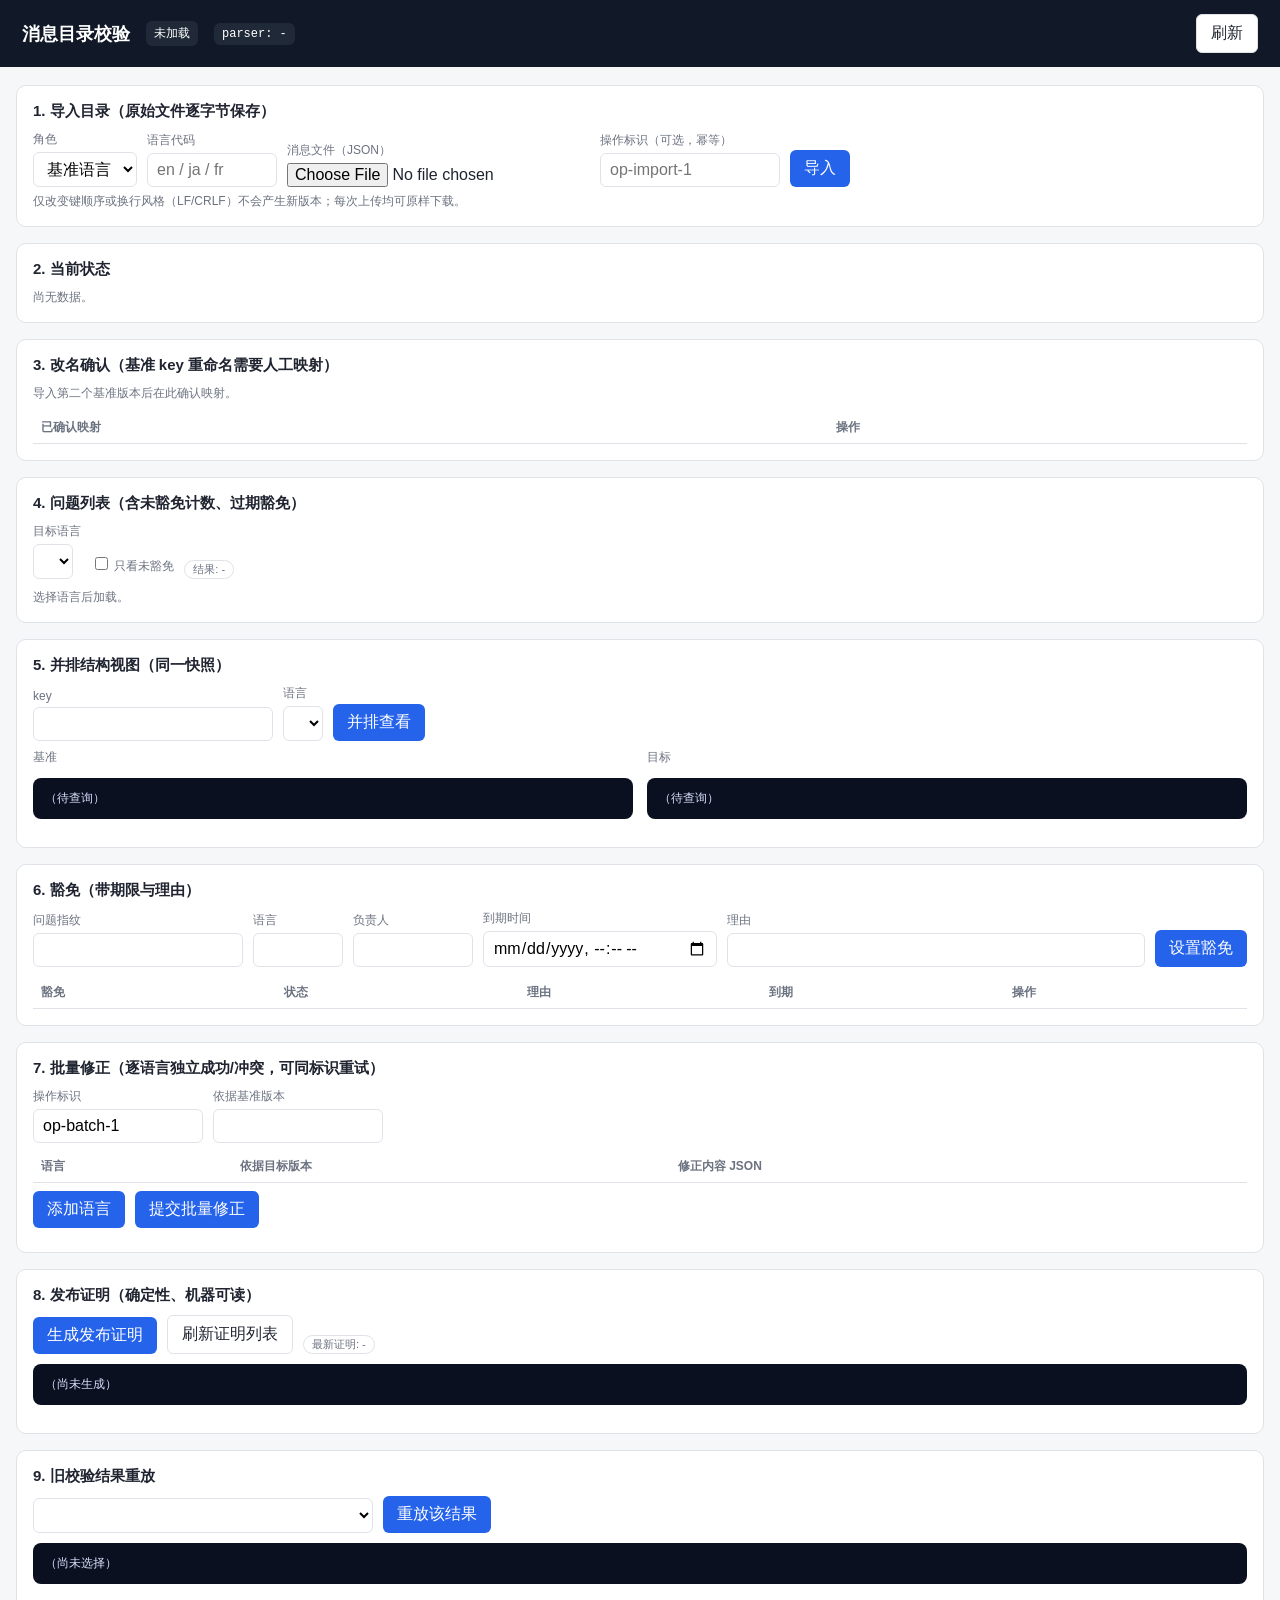
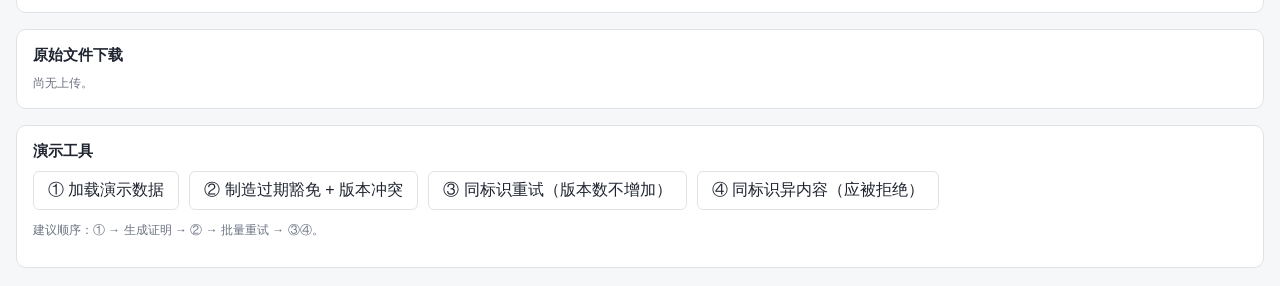
<file: internal/server/web/index.html>
<!DOCTYPE html>
<html lang="zh-CN">
<head>
<meta charset="utf-8">
<meta name="viewport" content="width=device-width, initial-scale=1">
<title>消息目录校验</title>
<style>
:root{--bg:#f6f7f9;--card:#fff;--line:#dfe3e8;--ink:#1f2430;--muted:#6b7280;
--blue:#2563eb;--red:#dc2626;--amber:#b45309;--green:#15803d;--chip:#eef2ff;}
*{box-sizing:border-box}
body{margin:0;font-family:-apple-system,BlinkMacSystemFont,"Segoe UI",Roboto,"PingFang SC","Hiragino Sans GB","Microsoft YaHei",sans-serif;background:var(--bg);color:var(--ink)}
header{background:#111827;color:#fff;padding:14px 22px;display:flex;align-items:center;gap:16px;flex-wrap:wrap}
header h1{font-size:18px;margin:0}
.snap{font-family:ui-monospace,Menlo,Consolas,monospace;font-size:12px;background:#1f2937;padding:4px 8px;border-radius:6px}
main{max-width:1280px;margin:18px auto;padding:0 16px;display:grid;gap:16px}
.card{background:var(--card);border:1px solid var(--line);border-radius:10px;padding:16px}
.card h2{font-size:15px;margin:0 0 10px}
.row{display:flex;gap:10px;flex-wrap:wrap;align-items:end}
label{font-size:12px;color:var(--muted);display:block;margin-bottom:4px}
input,select,textarea,button{font:inherit}
input[type=text],input[type=datetime-local],select,textarea{border:1px solid var(--line);border-radius:6px;padding:7px 9px;background:#fff}
textarea{width:100%;min-height:74px;font-family:ui-monospace,Menlo,monospace;font-size:12px}
button{background:var(--blue);color:#fff;border:0;border-radius:6px;padding:8px 14px;cursor:pointer}
button.ghost{background:#fff;color:var(--ink);border:1px solid var(--line)}
button.danger{background:var(--red)}
button:disabled{opacity:.5;cursor:default}
table{border-collapse:collapse;width:100%;font-size:13px}
th,td{border-bottom:1px solid var(--line);padding:7px 8px;text-align:left;vertical-align:top}
th{color:var(--muted);font-weight:600;font-size:12px}
code,.mono{font-family:ui-monospace,Menlo,Consolas,monospace;font-size:12px}
.badge{display:inline-block;padding:1px 7px;border-radius:999px;font-size:11px;font-weight:600}
.b-stale{background:#fef3c7;color:var(--amber)}
.b-ok{background:#dcfce7;color:var(--green)}
.b-err{background:#fee2e2;color:var(--red)}
.b-info{background:var(--chip);color:#3730a3}
.code{font-weight:600}
.muted{color:var(--muted)}
.grid2{display:grid;grid-template-columns:1fr 1fr;gap:14px}
pre{background:#0b1020;color:#d7e0ff;padding:12px;border-radius:8px;overflow:auto;max-height:360px;font-size:12px}
.toast{position:fixed;right:18px;bottom:18px;max-width:460px;background:#111827;color:#fff;padding:10px 14px;border-radius:8px;font-size:13px;white-space:pre-wrap;display:none;z-index:50}
.pill{font-size:11px;border:1px solid var(--line);border-radius:999px;padding:1px 8px;color:var(--muted)}
.conflict{background:#fffbeb;border-color:#fcd34d}
details summary{cursor:pointer;font-size:13px}
.small{font-size:12px}
</style>
</head>
<body>
<header>
  <h1>消息目录校验</h1>
  <span class="snap" id="snap">未加载</span>
  <span class="snap" id="parser">parser: -</span>
  <span style="flex:1"></span>
  <button class="ghost" onclick="loadState()">刷新</button>
</header>
<main>

<section class="card">
  <h2>1. 导入目录（原始文件逐字节保存）</h2>
  <div class="row">
    <div><label>角色</label><select id="impRole"><option value="baseline">基准语言</option><option value="target">目标语言</option></select></div>
    <div><label>语言代码</label><input type="text" id="impLang" placeholder="en / ja / fr" style="width:130px"></div>
    <div><label>消息文件（JSON）</label><input type="file" id="impFile" accept=".json,application/json"></div>
    <div><label>操作标识（可选，幂等）</label><input type="text" id="impOp" placeholder="op-import-1" style="width:180px"></div>
    <button onclick="doImport()">导入</button>
  </div>
  <div class="small muted" style="margin-top:6px">仅改变键顺序或换行风格（LF/CRLF）不会产生新版本；每次上传均可原样下载。</div>
</section>

<section class="card">
  <h2>2. 当前状态</h2>
  <div id="stateBox" class="small muted">尚无数据。</div>
</section>

<section class="card">
  <h2>3. 改名确认（基准 key 重命名需要人工映射）</h2>
  <div id="renameBox" class="small muted">导入第二个基准版本后在此确认映射。</div>
  <table style="margin-top:10px"><thead><tr><th>已确认映射</th><th>操作</th></tr></thead>
  <tbody id="edgesBody"></tbody></table>
</section>

<section class="card">
  <h2>4. 问题列表（含未豁免计数、过期豁免）</h2>
  <div class="row" style="margin-bottom:10px">
    <div><label>目标语言</label><select id="issueLang" onchange="loadIssues()"></select></div>
    <label class="small"><input type="checkbox" id="onlyActive" onchange="renderIssues()"> 只看未豁免</label>
    <span class="pill" id="issueBasis">结果: -</span>
  </div>
  <div id="issueBox" class="small muted">选择语言后加载。</div>
</section>

<section class="card">
  <h2>5. 并排结构视图（同一快照）</h2>
  <div class="row" style="margin-bottom:8px">
    <div><label>key</label><input type="text" id="cmpKey" style="width:240px"></div>
    <div><label>语言</label><select id="cmpLang"></select></div>
    <button onclick="loadCompare()">并排查看</button>
  </div>
  <div class="grid2">
    <div><div class="small muted">基准</div><pre id="cmpBase">（待查询）</pre></div>
    <div><div class="small muted" id="cmpTargetTitle">目标</div><pre id="cmpTarget">（待查询）</pre></div>
  </div>
</section>

<section class="card">
  <h2>6. 豁免（带期限与理由）</h2>
  <div class="row">
    <div><label>问题指纹</label><input type="text" id="exFP" readonly style="width:210px"></div>
    <div><label>语言</label><input type="text" id="exLang" readonly style="width:90px"></div>
    <div><label>负责人</label><input type="text" id="exOwner" style="width:120px"></div>
    <div><label>到期时间</label><input type="datetime-local" id="exExp"></div>
    <div style="flex:1"><label>理由</label><input type="text" id="exReason" style="width:100%"></div>
    <button onclick="grantEx()">设置豁免</button>
  </div>
  <table style="margin-top:10px"><thead><tr><th>豁免</th><th>状态</th><th>理由</th><th>到期</th><th>操作</th></tr></thead>
  <tbody id="exBody"></tbody></table>
</section>

<section class="card">
  <h2>7. 批量修正（逐语言独立成功/冲突，可同标识重试）</h2>
  <div class="row">
    <div><label>操作标识</label><input type="text" id="bOp" value="op-batch-1" style="width:170px"></div>
    <div><label>依据基准版本</label><input type="text" id="bBase" readonly style="width:170px"></div>
  </div>
  <table style="margin-top:8px"><thead><tr><th>语言</th><th>依据目标版本</th><th>修正内容 JSON</th><th></th></tr></thead>
  <tbody id="bBody"></tbody></table>
  <div class="row" style="margin-top:8px"><button onclick="addBatchRow()">添加语言</button><button onclick="submitBatch()">提交批量修正</button></div>
  <div id="bResult" class="small" style="margin-top:8px"></div>
</section>

<section class="card">
  <h2>8. 发布证明（确定性、机器可读）</h2>
  <div class="row">
    <button onclick="genCert()">生成发布证明</button>
    <button class="ghost" onclick="loadCerts()">刷新证明列表</button>
    <span class="pill" id="certStatus">最新证明: -</span>
  </div>
  <pre id="certBox" style="margin-top:10px">（尚未生成）</pre>
</section>

<section class="card">
  <h2>9. 旧校验结果重放</h2>
  <div class="row"><select id="replaySel" style="min-width:340px"></select><button onclick="replayResult()">重放该结果</button></div>
  <pre id="replayBox" style="margin-top:10px">（尚未选择）</pre>
</section>

<section class="card">
  <h2>原始文件下载</h2>
  <div id="rawBox" class="small muted">尚无上传。</div>
</section>

<section class="card">
  <h2>演示工具</h2>
  <div class="row">
    <button class="ghost" onclick="demoSeed()">① 加载演示数据</button>
    <button class="ghost" onclick="demoExpiredConflict()">② 制造过期豁免 + 版本冲突</button>
    <button class="ghost" onclick="demoRetrySameOp()">③ 同标识重试（版本数不增加）</button>
    <button class="ghost" onclick="demoSameOpDifferentContent()">④ 同标识异内容（应被拒绝）</button>
  </div>
  <p class="small muted" id="demoHint">建议顺序：① → 生成证明 → ② → 批量重试 → ③④。</p>
</section>

</main>
<div class="toast" id="toast"></div>
<script>
let STATE=null, ISSUES=null, LAST_SNAP=null, ISSUES_SNAP=null;
const $=id=>document.getElementById(id);
function toast(msg,bad){const t=$('toast');t.textContent=msg;t.style.display='block';
 t.style.background=bad?'#7f1d1d':'#111827';clearTimeout(t._h);t._h=setTimeout(()=>t.style.display='none',6000);}
function esc(s){return String(s??'').replace(/[&<>]/g,c=>({'&':'&amp;','<':'&lt;','>':'&gt;'}[c]));}
function shortId(s){return s?String(s).slice(0,16):'-';}

async function api(path,opts){
  const res=await fetch(path,opts);
  const ct=res.headers.get('content-type')||'';
  const body=ct.includes('json')?await res.json():await res.text();
  if(!res.ok){const e=new Error(body.error||('HTTP '+res.status));e.kind=body.kind;e.body=body;throw e;}
  return {body,replay:res.headers.get('x-idempotent-replay')==='true'};
}

async function loadState(){
  const {body}=await api('/api/state');
  STATE=body; LAST_SNAP=body.snapshot.id;
  $('snap').textContent='快照 '+body.snapshot.id;
  $('parser').textContent='parser: '+body.parser_version;
  renderState(); renderRename(); renderExemptions(); renderRaws(); fillLangSelects(); loadCerts(true);
  if(STATE.base_version){$('bBase').value=STATE.base_version.id;}
  if(body.startup_warnings&&body.startup_warnings.length){toast(body.startup_warnings.join('\n'),true);}
}

function renderState(){
  if(!STATE.base_version){$('stateBox').innerHTML='<span class="muted">尚未导入基准目录。</span>';return;}
  const b=STATE.base_version;
  let h=`<div>基准语言 <b>${esc(STATE.baseline_language)}</b> · 版本 <code>${b.id}</code> · 指纹 <code>${shortId(b.fingerprint)}</code> · ${b.keys} 条</div>`;
  h+='<table style="margin-top:8px"><thead><tr><th>语言</th><th>目标版本</th><th>结果/依据</th><th>问题</th><th>状态</th></tr></thead><tbody>';
  for(const [lang,lv] of Object.entries(STATE.languages)){
    let basis=lv.current_result?('结果 '+shortId(lv.current_result.id)+'<br><span class="muted">映射 '+shortId(lv.current_result.mapping_hash)+' · parser '+lv.current_result.parser_version+'</span>'):'无结果';
    let badge=lv.stale?`<span class="badge b-stale">已失效:${esc(lv.stale_reason)}</span>`:`<span class="badge b-ok">最新</span>`;
    h+=`<tr><td>${esc(lang)}</td><td><code>${shortId(lv.version.id)}</code></td><td>${basis}</td>
    <td>未豁免 <b>${lv.issue_active}</b> / 共 ${lv.issue_total}${lv.exempted?` · 豁免 ${lv.exempted}（过期 ${lv.expired}）`:''}</td>
    <td>${badge}</td></tr>`;
  }
  h+='</tbody></table>';
  $('stateBox').innerHTML=h;
}

function fillLangSelects(){
  const langs=Object.keys(STATE.languages||{}).sort();
  for(const id of ['issueLang','cmpLang']){
    const sel=$(id);const cur=sel.value;sel.innerHTML='';
    langs.forEach(l=>{const o=document.createElement('option');o.value=l;o.textContent=l;sel.appendChild(o);});
    if(cur)sel.value=cur;
  }
  const sel=$('replaySel');
  sel.innerHTML='';
  // populated from result list endpoint lazily; derive from issues calls below
}
</script>
<script>
async function doImport(){
  const f=$('impFile').files[0];
  if(!f){toast('请选择文件',true);return;}
  const lang=$('impLang').value.trim();
  if(!lang){toast('请填写语言代码',true);return;}
  const fd=new FormData();
  fd.append('role',$('impRole').value);fd.append('language',lang);
  fd.append('file',f);
  if($('impOp').value.trim())fd.append('operation_id',$('impOp').value.trim());
  fd.append('snapshot_id',LAST_SNAP||'');
  try{
    const {body,replay}=await api('/api/import',{method:'POST',body:fd});
    await loadState();
    toast((replay?'[幂等重放] ':'')+'导入完成: 版本 '+body.version_id.slice(0,14)+(body.version_created?'（新版本）':'（版本不变）'));
  }catch(e){toast('导入失败: '+e.message,true);}
}

async function loadIssues(){
  const lang=$('issueLang').value;if(!lang)return;
  try{
    const {body}=await api(`/api/issues?language=${encodeURIComponent(lang)}`);
    ISSUES=body;ISSUES_SNAP=body.snapshot.id;renderIssues();
    $('issueBasis').textContent=`快照 ${body.snapshot.id.slice(0,18)} · 结果 ${body.result_id.slice(0,14)} · parser ${body.parser_version}`+
      (body.stale?` · 已失效(${body.stale_reason})`:' · 最新');
  }catch(e){$('issueBox').innerHTML='<span class="badge b-err">'+esc(e.message)+'</span>';}
}

function renderIssues(){
  if(!ISSUES)return;
  const only=$('onlyActive').checked;
  let h=`<table><thead><tr><th>代码</th><th>key</th><th>详情</th><th>期望 / 实际</th><th>豁免</th><th></th></tr></thead><tbody>`;
  let rows=ISSUES.issues.filter(r=>!only||!r.exempted);
  if(!rows.length){h+='<tr><td colspan="6" class="muted">没有匹配的问题。</td></tr>';}
  for(const r of rows){
    let ex=r.exempted?`<span class="badge b-ok">已豁免至 ${esc(r.exemption.expires_at)}</span>`:
      (r.expired?`<span class="badge b-stale">豁免已过期</span>`:`<span class="badge b-err">未豁免</span>`);
    let ea=r.expected&&r.expected.length?`<div class="muted">期望: ${r.expected.map(esc).join(', ')}</div>`:'';
    let aa=r.actual&&r.actual.length?`<div class="muted">实际: ${r.actual.map(esc).join(', ')}</div>`:'';
    h+=`<tr><td class="code">${esc(r.issue.code)}</td><td><code>${esc(r.issue.key)}</code></td>
    <td>${esc(r.issue.detail)}</td><td>${ea}${aa}</td><td>${ex}</td>
    <td><button class="ghost" onclick='pickExemption(${JSON.stringify(r).replace(/'/g,"&#39;")})'>豁免</button></td></tr>`;
  }
  h+='</tbody></table>';
  h+=`<div style="margin-top:8px">未豁免计数: <b>${ISSUES.active_count}</b> / 总问题 ${ISSUES.issues.length}</div>`;
  $('issueBox').innerHTML=h;
}

function pickExemption(r){
  $('exFP').value=r.issue.fingerprint;$('exLang').value=r.issue.language;
  $('exReason').value='针对 '+r.issue.code+' ('+(r.issue.key||'')+') 的发布豁免';
  const d=new Date(Date.now()+3*24*3600*1000);
  $('exExp').value=d.toISOString().slice(0,16);
  window.scrollTo(0,document.body.scrollHeight);
}

async function loadCompare(){
  const lang=$('cmpLang').value;const key=$('cmpKey').value.trim();
  if(!lang||!key){toast('请选择语言并填写 key',true);return;}
  try{
    const {body}=await api(`/api/issues?language=${encodeURIComponent(lang)}`);
    const rid=body.result_id;
    const r=await api(`/api/results/${rid}`);
    const d=r.body;
    const be=(d.result.base_entries||[]).find(e=>e.key===key);
    const match=(d.result.matches||[]).find(m=>m.base_key===key);
    const tkey=match?match.target_key:key;
    const te=(d.result.target_entries||[]).find(e=>e.key===tkey);
    $('cmpBase').textContent=be?JSON.stringify(be,null,2):'(基准无此 key)';
    $('cmpTargetTitle').textContent=`目标 ${lang} · key=${tkey}`+(match&&match.renamed?' (改名映射)':'');
    $('cmpTarget').textContent=te?JSON.stringify(te,null,2):'(目标无对应消息)';
    toast(`并排视图依据: 结果 ${rid.slice(0,10)} / 快照 ${d.snapshot.id.slice(0,10)}`+
      (d.stale?'（历史结果，写操作需重新校验）':''),d.stale);
    populateReplay(rid,d.stale);
  }catch(e){toast(e.message,true);}
}
function populateReplay(rid,stale){const sel=$('replaySel');
  if(!Array.from(sel.options).some(o=>o.value===rid)){const o=document.createElement('option');
  o.value=rid;o.textContent=rid.slice(0,14)+(stale?' (历史)':' (当前)');sel.appendChild(o);}sel.value=rid;}
</script>
<script>
function renderRename(){
  const box=$('renameBox');
  const pend=(STATE.pending_renames||[])[0];
  if(pend){
    let h=`<div class="small">基准 <code>${shortId(pend.from_version_id)}</code> → <code>${shortId(pend.to_version_id)}</code>：
      删除 ${pend.removed.length} 个 key，新增 ${pend.added.length} 个 key。改名不会自动建立，必须逐条确认。</div>
      <table style="margin-top:8px"><thead><tr><th>旧 key（删除）</th><th>新 key（新增）</th><th>操作标识</th><th></th></tr></thead><tbody>`;
    for(let i=0;i<Math.max(pend.removed.length,pend.added.length);i++){
      h+=`<tr><td><select data-r=from data-i="${i}">${pend.removed.map(k=>`<option ${i===pend.removed.indexOf(k)?'selected':''}>${esc(k)}</option>`).join('')}</select></td>
      <td><select data-r=to data-i="${i}">${pend.added.map(k=>`<option ${i===pend.added.indexOf(k)?'selected':''}>${esc(k)}</option>`).join('')}</select></td>
      <td><input type="text" class="rop" data-i="${i}" value="op-rename-${i+1}" style="width:150px"></td>
      <td><button onclick="confirmRename(${i})">确认改名</button></td></tr>`;
    }
    h+='</tbody></table>';box.innerHTML=h;
  }else{box.innerHTML='<span class="muted">没有待确认的改名（当前基准版本未发生 key 增删，或已全部确认）。</span>';}
  const eb=$('edgesBody');eb.innerHTML='';
  (STATE.edges||[]).forEach(e=>{
    const tr=document.createElement('tr');
    tr.innerHTML=`<td><code>${esc(e.from_key)}</code> → <code>${esc(e.to_key)}</code><br><span class="muted small">${shortId(e.from_version_id)} → ${shortId(e.to_version_id)}</span></td><td><span class="badge b-ok">已确认</span></td>`;
    eb.appendChild(tr);});
}

async function confirmRename(i){
  const pend=STATE.pending_renames[0];
  const fromSel=document.querySelector(`select[data-r=from][data-i="${i}"]`);
  const toSel=document.querySelector(`select[data-r=to][data-i="${i}"]`);
  const op=document.querySelector(`input.rop[data-i="${i}"]`).value.trim();
  try{
    const {body,replay}=await api('/api/rename',{method:'POST',headers:{'Content-Type':'application/json'},
      body:JSON.stringify({operation_id:op,snapshot_id:LAST_SNAP,from_version_id:pend.from_version_id,
      to_version_id:pend.to_version_id,from_key:fromSel.value,to_key:toSel.value})});
    await loadState();toast((replay?'[幂等重放] ':'')+'改名映射已确认');
  }catch(e){toast('改名被拒绝: '+e.message,true);}
}

function renderExemptions(){
  const eb=$('exBody');eb.innerHTML='';
  (STATE.exemptions||[]).forEach(v=>{
    const e=v.exemption;
    const badge=v.active?'<span class="badge b-ok">生效中</span>':
      (e.revoked_at?'<span class="badge b-info">已撤销</span>':'<span class="badge b-stale">已过期</span>');
    const tr=document.createElement('tr');
    tr.innerHTML=`<td><code>${shortId(e.id)}</code><br><span class="muted small">${esc(e.language)} · ${esc(e.code)} · ${esc(e.key||'')}</span></td>
      <td>${badge}</td><td>${esc(e.reason)}</td><td class="small">${esc(e.expires_at)}</td>
      <td>${v.active?`<button class="danger" onclick="revokeEx('${e.id}')">撤销</button>`:''}</td>`;
    eb.appendChild(tr);
  });
}

async function grantEx(){
  if(!$('exFP').value){toast('请先在问题列表选择豁免',true);return;}
  const exp=new Date($('exExp').value).toISOString();
  const op='op-ex-'+$('exFP').value.slice(0,8)+'-'+Date.now();
  try{
    const {body}=await api('/api/exemption',{method:'POST',headers:{'Content-Type':'application/json'},
      body:JSON.stringify({operation_id:op,snapshot_id:ISSUES_SNAP||LAST_SNAP,action:'grant',
      issue_fingerprint:$('exFP').value,language:$('exLang').value,
      reason:$('exReason').value,owner:$('exOwner').value||'owner',expires_at:exp})});
    await loadState();await loadIssues();toast('豁免已设置，至 '+body.exemption.expires_at);
  }catch(e){toast('豁免失败: '+e.message,true);}
}
async function revokeEx(id){
  const op='op-revoke-'+id.slice(0,10);
  try{await api('/api/exemption',{method:'POST',headers:{'Content-Type':'application/json'},
    body:JSON.stringify({operation_id:op,snapshot_id:LAST_SNAP,action:'revoke',exemption_id:id})});
    await loadState();toast('豁免已撤销');
  }catch(e){toast(e.message,true);}
}
</script>
<script>
function addBatchRow(){
  const langs=Object.keys(STATE.languages||{});
  const tb=$('bBody');const i=tb.rows.length;
  const tr=document.createElement('tr');
  tr.innerHTML=`<td><input class="bl" style="width:80px" value="${langs[i]||''}"></td>
    <td class="mono small bver">${shortId(langs[i]&&STATE.languages[langs[i]].version.id)||''}</td>
    <td><textarea class="bc" placeholder='{"greeting":"Bonjour {name} !"}'></textarea></td>
    <td><button class="ghost" onclick="this.closest('tr').remove()">删除</button></td>`;
  tb.appendChild(tr);
  tr.querySelector('.bl').addEventListener('change',e=>{
    const lv=STATE.languages[e.target.value];
    tr.querySelector('.bver').textContent=lv?shortId(lv.version.id):'';
  });
}

async function submitBatch(){
  const items=[];
  for(const tr of $('bBody').rows){
    const lang=tr.querySelector('.bl').value.trim();
    const content=tr.querySelector('.bc').value.trim();
    if(!lang||!content)continue;
    const lv=STATE.languages[lang];
    items.push({language:lang,filename:lang+'.json',content_json:content,
      expected_target_version_id:lv?lv.version.id:''});
  }
  if(!items.length){toast('请填写至少一行',true);return;}
  $('bResult').innerHTML='提交中…';
  try{
    const {body,replay}=await api('/api/batch',{method:'POST',headers:{'Content-Type':'application/json'},
      body:JSON.stringify({operation_id:$('bOp').value.trim(),snapshot_id:LAST_SNAP,
      expected_base_version_id:$('bBase').value,items})});
    let h=(replay?'<span class="badge b-info">同标识重试：返回既有回执，未重复应用</span> ':'')+
      (body.base_ok?'':'<span class="badge b-err">基准版本冲突</span> ')+
      (body.all_succeeded?'<span class="badge b-ok">全部成功</span>':'<span class="badge b-stale">部分成功</span>');
    h+='<table style="margin-top:6px"><thead><tr><th>语言</th><th>结果</th><th>版本</th><th>原因</th></tr></thead><tbody>';
    for(const s of body.subs){
      h+=`<tr class="${s.status==='conflict'?'conflict':''}"><td>${esc(s.language)}</td>
      <td>${s.status==='success'?'<span class="badge b-ok">成功</span>':'<span class="badge b-err">冲突</span>'}</td>
      <td><code>${shortId(s.version_id)}</code></td><td class="small">${esc(s.reason||'')}</td></tr>`;
    }
    h+='</tbody></table>';
    $('bResult').innerHTML=h;
    await loadState();
  }catch(e){$('bResult').innerHTML='<span class="badge b-err">'+esc(e.message)+'</span>';toast(e.message,true);}
}

async function genCert(){
  try{
    const {body}=await api('/api/certs',{method:'POST',headers:{'Content-Type':'application/json'},
      body:JSON.stringify({snapshot_id:LAST_SNAP})});
    $('certBox').textContent=body.bytes;
    $('certStatus').textContent='最新证明: '+body.meta.id.slice(0,18)+(body.current?'（对应当前状态）':'（历史状态）');
    await loadCerts(true);
  }catch(e){toast('证明生成失败: '+e.message,true);$('certStatus').textContent='生成被拒绝';}
}
async function loadCerts(silent){
  try{
    const {body}=await api('/api/certs');
    if(!silent||!$('certBox').textContent.startsWith('{')&&!$('certBox').textContent.startsWith(' ') && body.certs.length){
      const latest=body.certs.find(c=>c.meta.id===STATE.latest_cert?.id)||body.certs[0];
      if(latest){$('certStatus').textContent='最新证明: '+latest.meta.id.slice(0,18)+(latest.current?'（当前）':'（历史）');}
    }
  }catch(e){if(!silent)toast(e.message,true);}
}

async function replayResult(){
  const id=$('replaySel').value;if(!id)return;
  const {body}=await api('/api/results/'+id);
  $('replayBox').textContent=JSON.stringify({snapshot:body.snapshot,basis:{
    parser_version:body.meta.parser_version,base_version_id:body.meta.base_version_id,
    target_version_id:body.meta.target_version_id,mapping_hash:body.meta.mapping_hash},
    stale:body.stale,stale_reason:body.reason,
    issues:body.result.issues,matches:body.result.matches,
    base_entries:body.result.base_entries,target_entries:body.result.target_entries},null,2);
  toast('已重放固定结果 '+id.slice(0,10)+(body.stale?'（已失效，仅供查看）':'（仍为当前）'),body.stale);
}

function renderRaws(){
  const box=$('rawBox');
  let rows='';
  for(const [lid,lv] of Object.entries(STATE.languages||{})){
    for(const uid of (lv.version.upload_ids||[])){
      rows+=`<span class="pill" style="margin:2px"><a href="/api/raw/${uid}">下载 ${esc(lv.version.fingerprint.slice(0,8))}… 上传</a></span> `;
    }
  }
  box.innerHTML=rows||'<span class="muted">尚无上传。</span>';
}
</script>
<script>
async function postJSON(path,obj){
  const res=await fetch(path,{method:'POST',headers:{'Content-Type':'application/json'},body:JSON.stringify(obj)});
  const b=await res.json();
  if(!res.ok){const e=new Error(b.error||'HTTP '+res.status);e.kind=b.kind;throw e;}
  return b;
}
async function importJSON(role,lang,obj,op){
  return postJSON('/api/import',{role,language:lang,filename:lang+'.json',
    content:new TextEncoder().encode(JSON.stringify(obj,null,2)),operation_id:op,snapshot_id:LAST_SNAP});
}
async function demoSeed(){
  try{
    await importJSON('baseline','en',{
      greeting:"Hello {name}!",
      items:"{count, plural, one {# item} other {# items}}",
      welcome:"Welcome back, <b>{name}</b>.",
      choose:"{gender, select, male {Sir} female {Madam} other {Friend}}",
      quote:"It''s {name}, use '{curly}' now"
    },'op-seed-base-v1');
    await loadState();
    await importJSON('target','ja',{
      greeting:"こんにちは {name}！",
      items:"{count, plural, other {# 件}}",
      welcome:"おかえりなさい、<b>{name}</b>。",
      choose:"{gender, select, female {様} other {皆様}}",
      quote:"{name} です"
    },'op-seed-ja-v1');
    await loadState();
    if(!$('bBody').rows.length)addBatchRow();
    toast('演示数据已导入：ja 缺少 plural one、select male、引号处理不同。');
  }catch(e){toast('演示数据失败: '+e.message,true);}
}

async function demoExpiredConflict(){
  try{
    // 先给 ja 的一个问题设置“立即过期”的豁免
    const iss=await api(`/api/issues?language=ja`);
    const row=iss.body.issues[0];
    const past=new Date(Date.now()-60000).toISOString();
    try{
      await postJSON('/api/exemption',{operation_id:'op-demo-exp',snapshot_id:LAST_SNAP,action:'grant',
        issue_fingerprint:row.issue.fingerprint,language:'ja',code:row.issue.code,key:row.issue.key,
        reason:'演示：制造一个已到期豁免',owner:'demo',expires_at:past});
    }catch(e){/* 过期时间不能未来，改用 grant 后再由演示观察 */}
    // 合法做法：设置1秒后到期的豁免
    const soon=new Date(Date.now()+1500).toISOString();
    try{
      await postJSON('/api/exemption',{operation_id:'op-demo-soon',snapshot_id:LAST_SNAP,action:'grant',
        issue_fingerprint:row.issue.fingerprint,language:'ja',code:row.issue.code,key:row.issue.key,
        reason:'演示：1.5 秒后到期',owner:'demo',expires_at:soon});
    }catch(e){}
    // 导入新基准（内容变化）-> 批量修正依据的旧基准失效
    await importJSON('baseline','en',{
      greeting:"Hi {name}!",
      items:"{count, plural, one {# item} other {# items}}",
      welcome:"Welcome back, <b>{name}</b>.",
      choose:"{gender, select, male {Sir} female {Madam} other {Friend}}",
      quote:"It''s {name}, use '{curly}' now",
      newkey:"new message"
    },'op-demo-base-v2');
    await loadState();
    // 预填一个批量修正行，依据版本是 *旧* 目标版本，且基准版本不匹配
    const oldJa=(await fetch('/api/state').then(r=>r.json())).languages.ja.version.id;
    $('bBody').innerHTML='';addBatchRow();
    const tr=$('bBody').rows[0];
    tr.querySelector('.bl').value='ja';tr.querySelector('.bver').textContent=oldJa.slice(0,16);
    tr.querySelector('.bc').value=JSON.stringify({greeting:"やあ {name}！",items:"{count, plural, other {# 件}}",
      welcome:"おかえりなさい、<b>{name}</b>。",
      choose:"{gender, select, female {様} other {皆様}}",quote:"{name} です",newkey:"新規メッセージ"},null,2);
    $('bOp').value='op-demo-batch-retry';
    toast('已制造：豁免即将到期 + 新基准版本；批量修正行携带旧依据。等待约 2 秒后提交可看到“已过期”。');
  }catch(e){toast(e.message,true);}
}

async function demoRetrySameOp(){
  // 直接重放导入操作标识，验证版本数不增加
  try{
    const out=await postJSON('/api/import',{role:'target',language:'ja',filename:'ja.json',
      content:new TextEncoder().encode(JSON.stringify({
        greeting:"こんにちは {name}！",items:"{count, plural, other {# 件}}",
        welcome:"おかえりなさい、<b>{name}</b>。",
        choose:"{gender, select, female {様} other {皆様}}",quote:"{name} です"},null,2)),
      operation_id:'op-seed-ja-v1'});
    await loadState();
    toast('同标识重复提交: version_created='+out.version_created+'，返回既有结果，未新增版本。');
  }catch(e){toast(e.message,true);}
}

async function demoSameOpDifferentContent(){
  try{
    await postJSON('/api/import',{role:'target',language:'ja',filename:'ja.json',
      content:new TextEncoder().encode(JSON.stringify({greeting:"DIFFERENT {name}"}),null,2)),
      operation_id:'op-seed-ja-v1'});
    toast('异常：应当被拒绝',true);
  }catch(e){
    toast('同标识异内容被明确拒绝 ('+e.kind+'): '+e.message,true);
  }
}

loadState().then(()=>{ /* initial render */ });
</script>
</body>
</html>
</file>
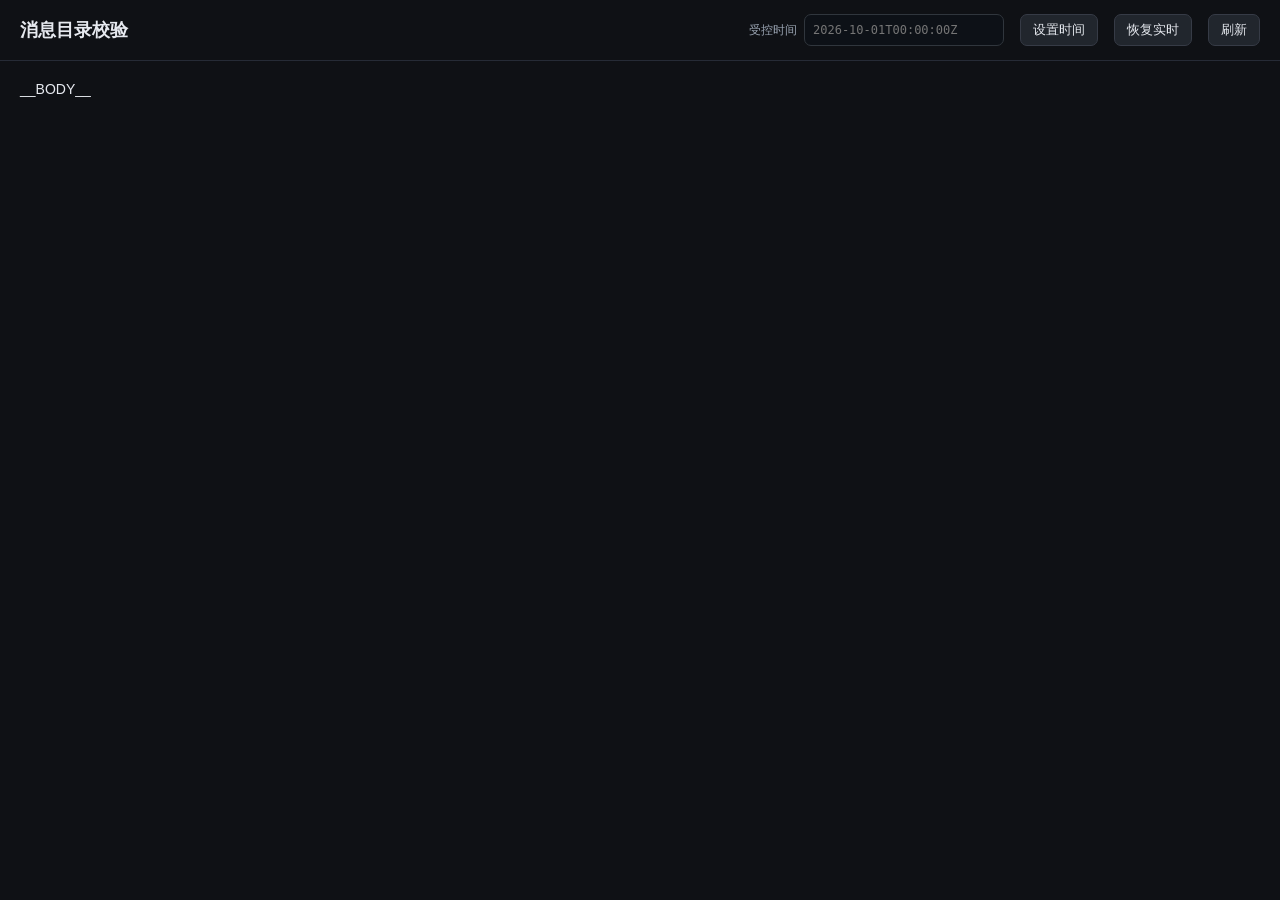
<file: internal/web/shell.html>
<!doctype html>
<html lang="zh">
<head>
<meta charset="utf-8">
<meta name="viewport" content="width=device-width, initial-scale=1">
<title>消息目录校验</title>
<style>
:root{--bg:#0f1115;--panel:#171a21;--line:#262b36;--fg:#e6e9ef;--mut:#9aa4b2;--ok:#2ea043;--warn:#d29922;--err:#f85149;--acc:#58a6ff;--chip:#21262d}
*{box-sizing:border-box}
body{margin:0;font:14px/1.5 -apple-system,BlinkMacSystemFont,"Segoe UI",Roboto,"PingFang SC","Hiragino Sans",sans-serif;background:var(--bg);color:var(--fg)}
header{padding:14px 20px;border-bottom:1px solid var(--line);display:flex;gap:16px;align-items:center;flex-wrap:wrap}
h1{font-size:18px;margin:0}
h2{font-size:15px;margin:0 0 10px}
.wrap{padding:18px 20px;display:grid;grid-template-columns:1fr 1fr;gap:16px;max-width:1500px}
.card{background:var(--panel);border:1px solid var(--line);border-radius:10px;padding:14px}
.card.full{grid-column:1/-1}
.row{display:flex;gap:8px;flex-wrap:wrap;align-items:center}
button{background:#21262d;color:var(--fg);border:1px solid #363b46;border-radius:7px;padding:6px 12px;cursor:pointer}
button:hover{border-color:var(--acc)}
button.primary{background:#1f6feb;border-color:#1f6feb;color:#fff}
button.danger{border-color:#7d2430;color:#ffb3ae}
input,select,textarea{background:#0d1117;border:1px solid #30363d;color:var(--fg);border-radius:7px;padding:6px 8px;font:inherit}
textarea{width:100%;min-height:120px;font-family:ui-monospace,Menlo,monospace;font-size:12px}
table{border-collapse:collapse;width:100%;font-size:13px}
th,td{border-bottom:1px solid var(--line);padding:6px 8px;text-align:left;vertical-align:top}
th{color:var(--mut);font-weight:600}
code,.mono{font-family:ui-monospace,Menlo,monospace;font-size:12px}
.chip{display:inline-block;background:var(--chip);border:1px solid var(--line);border-radius:999px;padding:1px 8px;font-size:12px}
.ok{color:var(--ok)} .warn{color:var(--warn)} .err{color:var(--err)} .mut{color:var(--mut)}
.badge{padding:1px 7px;border-radius:6px;font-size:12px;border:1px solid}
.b-error{border-color:#7d2430;color:#ffb3ae;background:#2d1215}
.b-warn{border-color:#7a5b14;color:#f0c668;background:#2a2110}
.b-ok{border-color:#1f6135;color:#7ee787;background:#10231a}
.b-info{border-color:#1f4d7a;color:#9ecbff;background:#0e1c2e}
pre{background:#0d1117;border:1px solid var(--line);border-radius:8px;padding:10px;overflow:auto;max-height:340px;font-size:12px}
.toast{position:fixed;right:18px;bottom:18px;max-width:520px;display:flex;flex-direction:column;gap:8px;z-index:50}
.toast div{padding:10px 14px;border-radius:8px;border:1px solid var(--line);background:#1b2029}
.toast .t-ok{border-color:#1f6135} .toast .t-err{border-color:#7d2430} .toast .t-warn{border-color:#7a5b14}
.grid2{display:grid;grid-template-columns:1fr 1fr;gap:10px}
details summary{cursor:pointer;color:var(--acc)}
.snap{font-size:12px;color:var(--mut)}
.kvs{display:grid;grid-template-columns:auto 1fr;gap:2px 12px;font-size:13px}
.kvs .mut{color:var(--mut)}
</style>
</head>
<body>
<header>
  <h1>消息目录校验</h1>
  <span id="snapLine" class="snap"></span>
  <span style="flex:1"></span>
  <label class="mono mut">受控时间 <input id="clock" size=24 placeholder="2026-10-01T00:00:00Z"></label>
  <button onclick="setClock()">设置时间</button>
  <button onclick="resetClock()">恢复实时</button>
  <button onclick="loadState()">刷新</button>
</header>
<div class="wrap">
__BODY__
</div>
<div class="toast" id="toast"></div>
<script>
__JS__
</script>
</body>
</html>
</file>
